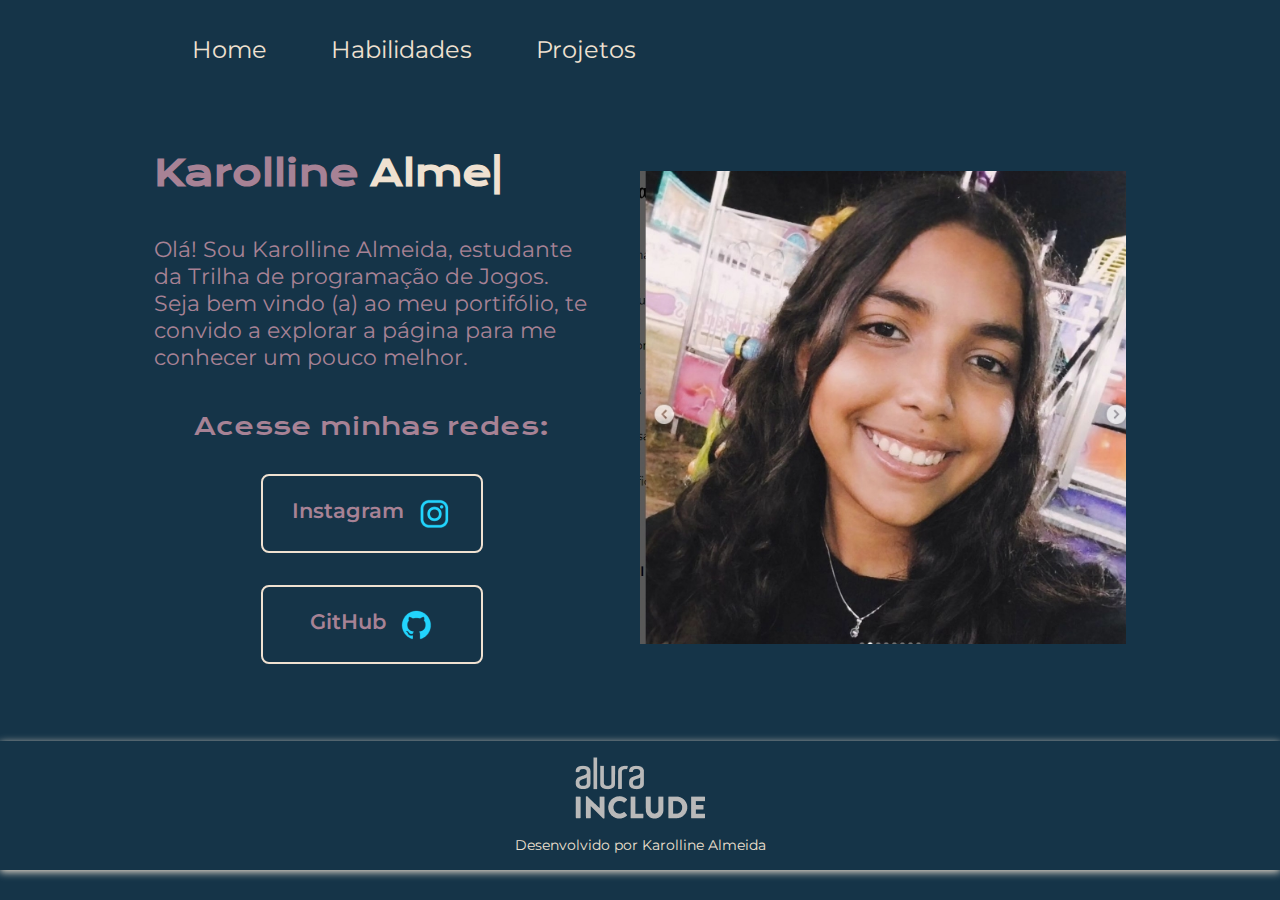
<file: index.html>
<!DOCTYPE html>
<html lang="pt-br">
<head>
    <meta charset="UTF-8"> 
    <meta http-equiv="X-UA-Compatible" content="IE=edge">
    <meta name="viewport" content="width=device-width, initial-scale=1.0">
    <title>Portifolio</title>
    <link rel="stylesheet" href="./estilos/style.css">
</head>
<body>
  <header class="cabecalho">
        <div class="container">
        <nav class="navegador">
          <ul class="menu_list">
            <li class="menu_link"> <a class="link__link" href="index.html">Home</a></li>
            <li class="menu_link"> <a class="link__link" href="habilidades.html">Habilidades</a></li>
            <li class="menu_link"> <a class="link__link" href="projetos.html">Projetos</a></li>   
          </ul>
        </nav>
    </div>

    <nav class="navegador-mobile invisible">
        <ul class="menu_list--mobile">
          <li class="menu_link"> <a class="link__link" href="index.html">Home</a></li>
          <li class="menu_link"> <a class="link__link" href="habilidades.html">Habilidades</a></li>
          <li class="menu_link"> <a class="link__link" href="projetos.html">Projetos</a></li>   
        </ul>
    </nav>

      <button class="button__menu">
      <img src="/imagens/menu.png "> 
      </button>

  </header>
    <main class="apresentacao">
        <section class="apresentacao__conteudo">
         <h1 class="titulo">Karolline <strong class="titulo-destaque"  id="nome-autor"></strong>
          </strong></h1>
            <p class="paragrafo">Olá! Sou Karolline Almeida, estudante da Trilha de programação de Jogos. Seja bem vindo (a) ao meu portifólio, te convido a explorar a página para me conhecer um pouco melhor.</p>
              <div class="botao">
                <h2 class="subtitulo">Acesse minhas redes:</h2>
                <a class ="cor__botao"  href="https://instagram.com/karolline__almeidaa">Instagram
                    <img src="./imagens/instagram.png"></a>
                <a class ="cor__botao"  href="https://github.com/karolline-almeidaa">GitHub
                    <img src="./imagens/github.png"></a>
              </div>
        </section>
                <img class="imagem" src="./imagens/kaka.jpeg" alt="Foto da karolline">
    </main>

    <footer class="rodape">
        <img class="logo__rodape" src="/imagens/Logo.png">
        <p>Desenvolvido por Karolline Almeida</p>
    </footer>

    <script src="/js/script.js"></script>
    <script src="/js/efeito.js"></script>
</body>
</html>
</file>
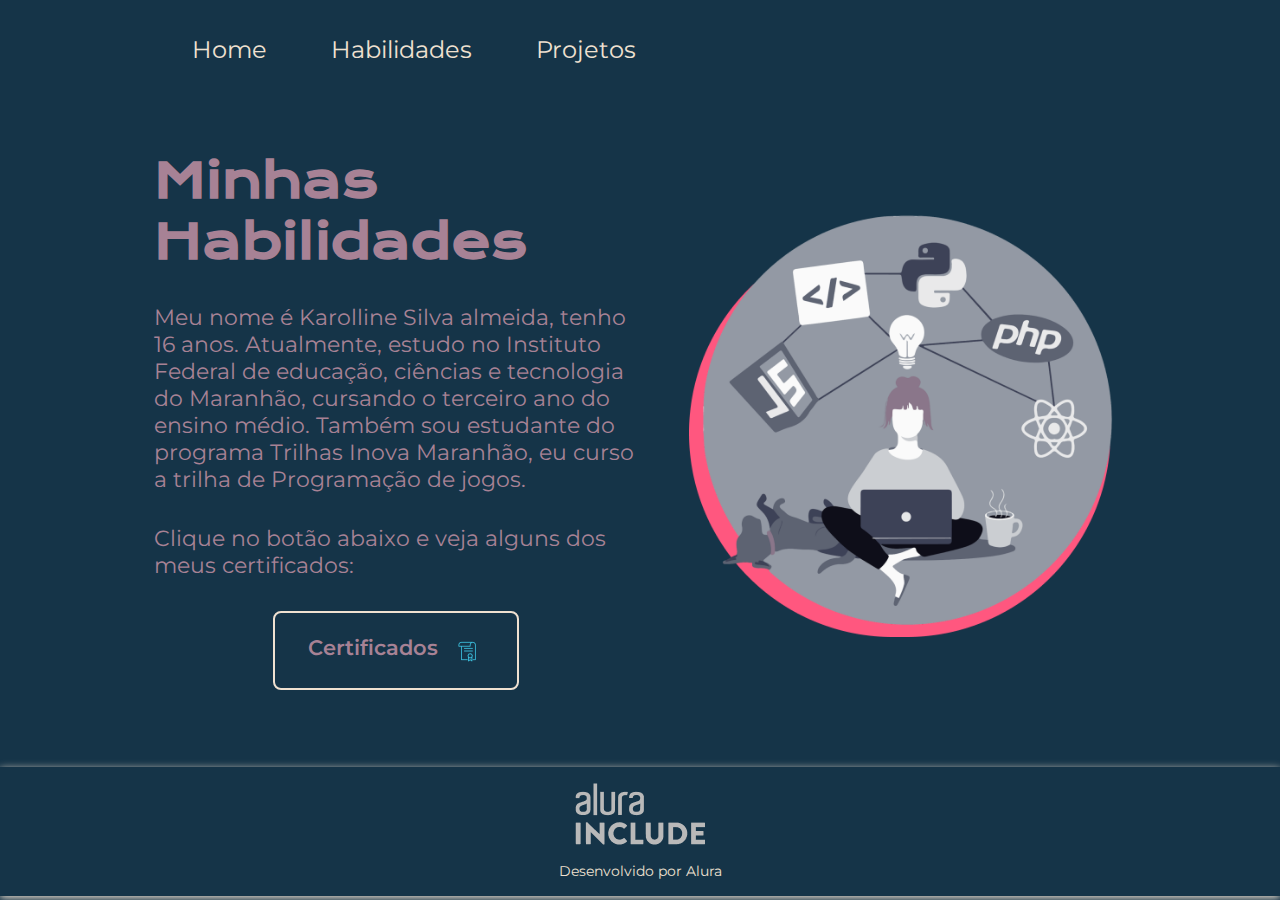
<file: habilidades.html>
<!DOCTYPE html>
<html lang="pt-br">
<head>
    <meta charset="UTF-8"> 
    <meta http-equiv="X-UA-Compatible" content="IE=edge">
    <meta name="viewport" content="width=device-width, initial-scale=1.0">
    <title>Habilidades</title>
    <link rel="stylesheet" href="./estilos/style.css">
</head>

<body>
  <header class="cabecalho">
    <div class="container">
    <nav class="navegador">
      <ul class="menu_list">
        <li class="menu_link"> <a class="link__link" href="index.html">Home</a></li>
        <li class="menu_link"> <a class="link__link" href="habilidades.html">Habilidades</a></li>
        <li class="menu_link"> <a class="link__link" href="projetos.html">Projetos</a></li>   
      </ul>
    </nav>
   </div>

  <nav class="navegador-mobile invisible">
    <ul class="menu_list--mobile">
      <li class="menu_link"> <a class="link__link" href="index.html">Home</a></li>
      <li class="menu_link"> <a class="link__link" href="habilidades.html">Habilidades</a></li>
      <li class="menu_link"> <a class="link__link" href="projetos.html">Projetos</a></li>   
    </ul>
  </nav>

  <button class="button__menu">
  <img src="/imagens/menu.png "> 
  </button>

  </header>

   <main class="apresentacao">
    <section  class="apresentacao__conteudo2">
      <div class="botao">
        <h1 class="titulo2">Minhas Habilidades</h1>
        <p class="paragrafo">Meu nome é Karolline Silva almeida, tenho 16 anos. Atualmente, estudo no Instituto Federal de educação, ciências e tecnologia do Maranhão, cursando o terceiro ano do ensino médio. Também sou estudante do programa Trilhas Inova Maranhão, eu curso a trilha de Programação de jogos.</p>
        <p class="paragrafo">Clique no botão abaixo e veja alguns dos meus certificados:</p>
        <a class="cor__botao" href="https://drive.google.com/drive/folders/15W9kEoiRgybiV9Mkd0GFt_6SPfUD7lgd?usp=sharing">Certificados<img src="/imagens/certificado.png"></a>
      </div>  
    </section>
       <img class="imagem2" src="/imagens/imageia.png" alt="">
   </main>

   <footer class="rodape">
    <img class="logo__rodape"  src="/imagens/Logo.png">
    <p>Desenvolvido por Alura</p>
   </footer>

   <script src="/js/script.js"></script>

</body>
</html>
</file>
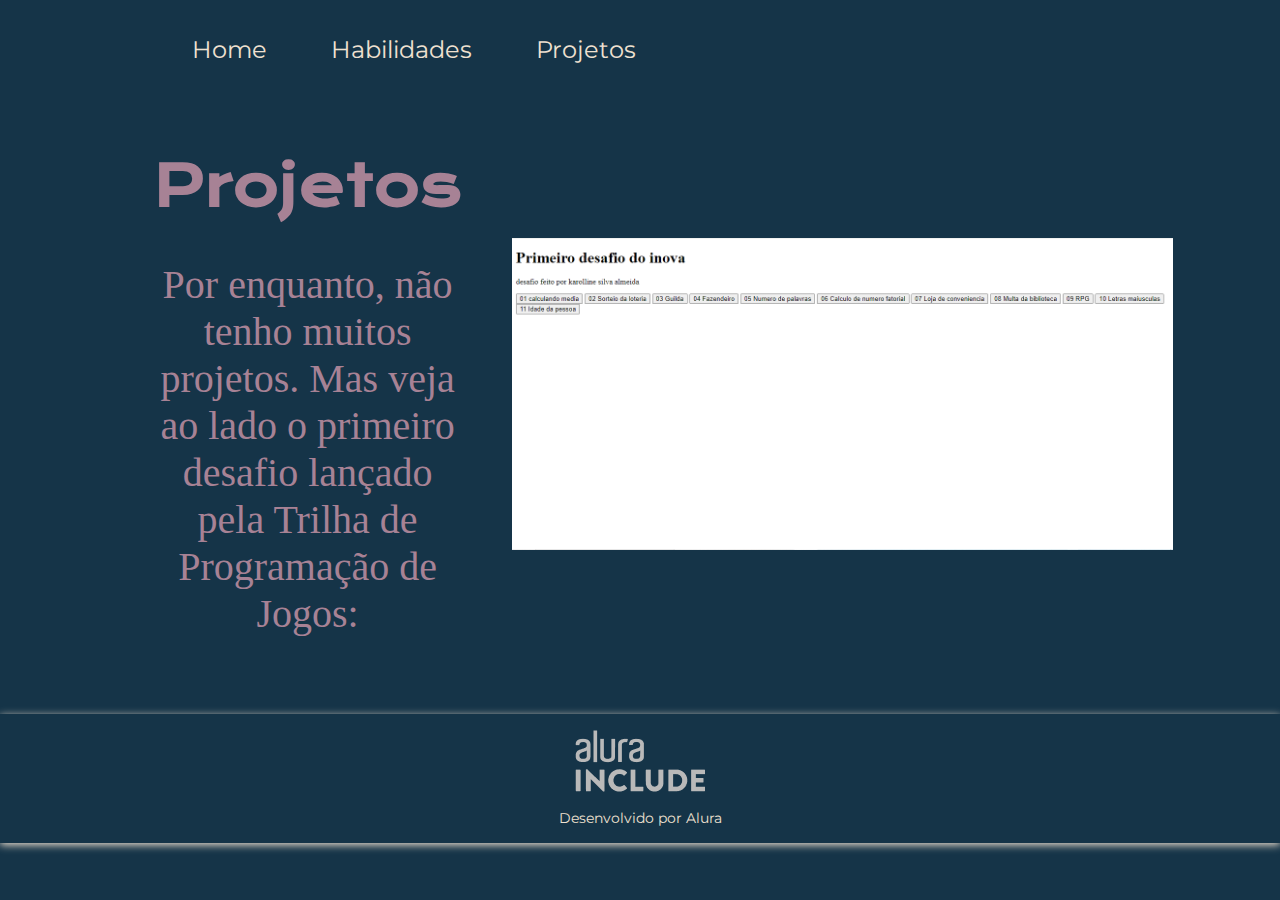
<file: projetos.html>
<!DOCTYPE html>
<html lang="pt-br">
<head>
    <meta charset="UTF-8"> 
    <meta http-equiv="X-UA-Compatible" content="IE=edge">
    <meta name="viewport" content="width=device-width, initial-scale=1.0">
    <title>Projetos</title>
    <link rel="stylesheet" href="./estilos/style.css">
</head>
<body>
    <header class="cabecalho">
        <div class="container">
        <nav class="navegador">
          <ul class="menu_list">
            <li class="menu_link"> <a class="link__link" href="index.html">Home</a></li>
            <li class="menu_link"> <a class="link__link" href="habilidades.html">Habilidades</a></li>
            <li class="menu_link"> <a class="link__link" href="projetos.html">Projetos</a></li>   
          </ul>
        </nav>
    </div>

    <nav class="navegador-mobile invisible">
        <ul class="menu_list--mobile">
          <li class="menu_link"> <a class="link__link" href="index.html">Home</a></li>
          <li class="menu_link"> <a class="link__link" href="habilidades.html">Habilidades</a></li>
          <li class="menu_link"> <a class="link__link" href="projetos.html">Projetos</a></li>   
        </ul>
    </nav>

      <button class="button__menu">
      <img src="/imagens/menu.png "> 
      </button>

    </header>

      <main class="apresentacao">
        <section class="apresentacao__conteudo">
            <h1 class="apresentacao__conteudo__titulo3">Projetos</h1>
            <p class="apresentacao__conteudo__texto3"> Por enquanto, não tenho muitos projetos. Mas veja ao lado o primeiro desafio lançado pela Trilha de Programação de Jogos:
            </p>    
        </section>
        <img class="imagem3" src="/imagens/desafioimagem.png" alt="desafio trilha">
      </main>

        <footer class="rodape">
        <img class="logo__rodape"  src="/imagens/Logo.png">
        <p>Desenvolvido por Alura</p>
       </footer>

       <script src="/js/script.js"></script>

</body>
</html>
</file>
<file: estilos/style.css>
@import url('https://fonts.googleapis.com/css2?family=Krona+One&family=Montserrat:wght@400;600&display=swap');

 :root{
    --cor-um:#153448;
    --cor-dois:#A78295;
    --cor-tres: #EFE1D1;
 }
*{
    margin: 0;
    padding: 0;
}

body{
    box-sizing: border-box;
    background-color: var(--cor-um);
    color:var(--cor-dois);
}
.titulo-destaque{
    color: var(--cor-tres)
}
.cabecalho{
    padding: 2% 0% 0% 15%;
}
.cabecalho .navegador{
    display: flex;
    align-items: center;
    gap: 64px;
    position: relative;
}
.menu_list{
    height: 3rem;
    display: flex;
    align-items: center;
    gap: 64px;
}
.menu_link{
    align-items: center;
    display: block;
    transition: transform .5s;
}
.link__link{
    font-family: 'Montserrat', sans-serif;
    font-size: 1.5rem;
    font-weight: 400;
    color: var(--cor-tres);
    text-decoration: none;
}
.invisible{
    display: none;
}
.button__menu{
    width: 30px;
    background-color: transparent;
    border: none;
    cursor: pointer;
    display: none;
    position: absolute;
    right: 29px;
    top: 20px;
}
.apresentacao{
    padding: 5% 15%;
    display: flex;
    align-items: center;
    justify-content: space-between;
    gap: 82px;
}
.apresentacao__conteudo{
    width: 50%;
    display: flex;
    flex-direction: column;
    gap: 40px;
}

.titulo{
    font-size: 2.25rem;
    font-family: 'Krona One', sans-serif;

}
#nome-autor::after {
    content: "|";
    animation: piscar 1s infinite;
}

@keyframes piscar {
    0% {
        opacity: 1;
      }
      50% {
        opacity: 0;
      }
      100% {
        opacity: 1;
      }
}
.titulo2{
    font-size: 3rem;
    font-family: 'Krona One', sans-serif;
}
.apresentacao__conteudo__titulo3{
    text-align: center;
    font-size: 3.5rem;
    font-family: 'Krona One', sans-serif;
}
.apresentacao__conteudo__texto3{
    text-align: center;
    font-size:2.5rem;
}
.imagem3{
    width: 68%;
}
.paragrafo{
    font-size: 1.38rem;
    font-family: 'Montserrat', sans-serif;
}
.imagem2{
    width: 45%;
}
.botao{
    display: flex;
    flex-direction: column;
    justify-content: space-between;
    align-items: center;
    gap: 32px;
}
.subtitulo{
    font-family: 'Krona One', sans-serif;
    font-weight: 400;
    font-size: 1.5rem;
}
.cor__botao{
    display: flex;
    justify-content: center;
    gap: 14px;
    border: 2px solid var(--cor-tres);
    width: 50%;
    text-align: center;
    border-radius: 8px;
    font-size: 1.3rem;
    font-weight: 600;
    padding: 21.5px 0;
    text-decoration: none;
    color: var(--cor-dois);
    font-family: 'Montserrat', sans-serif;
}
.cor__botao:hover{
    background-color: #272727;
}
.imagem{
    width: 50%;
}
.rodape{
    color: var(--cor-tres);
    padding: 16px;
    text-align: center;
    font-family: 'Montserrat', sans-serif;
    font-size: 0.9rem;
    font-weight: 400;
    box-shadow: 0 0.1rem 0.5rem var(--cor-tres);
}
.logo__rodape{
    padding: 0 0 1% 0;
}
.apresentacao__conteudo__texto a{
    text-decoration: none;
    color: var(--cor-tres);
}
.apresentacao{
    display: flex;
    align-items: center;
    justify-content: space-between;
    gap: 50px;
    padding: 6% 12%;
}
.apresentacao__conteudo__titulo{
    color: var(--cor-tres);
    font-family: 'krona one', sans-serif;
    font-size: 1.88rem;
    font-weight: 400;
    padding: 0%;
}
.apresentacao__conteudo__texto{
  font-size: 1.25rem;
  display: flex;
  flex-direction: column;
  gap: 18px;
}

@media (max-width:1200px){
    .cabecalho{
        padding: 8%;
    }
    .navegador{
        justify-content: center;
    }
    .apresentacao{
        flex-direction: column-reverse;
        padding: 5%;
    }
    .apresentacao__conteudo{
        width: auto;
    }
    .apresentacao__conteudo2{
        width: auto;
    }
    .apresentacao__conteudo__texto3{
        width: auto;
    }
    .apresentacao__conteudo__titulo3{
        font-size: 2rem;
        text-align: center;
    }

    .titulo2{
        font-size: 2rem;
        text-align: center;
    }
    .cor__botao{
        width: 72%;
        font-size: 1.1rem;
        gap: 9px;
    }
    .rodape{
      font-size: 0.8rem;
    }
    .imagem{
        width: 56%;
    }
    .projetos__titulo {
        padding: 15% 0 0 0;
    }

    .projetos {
        flex-direction: column;
        padding-top: 5%;
    }
    .projetos__projeto {
       display: flex;
       flex-direction: column;
       align-items: center;
    }
}
.menu_list--mobile{
    display: none;
}
@media screen and (max-width:999px) {
    .cabecalho{
        padding: 0;
    }
    .button__menu{ 
        display: initial;
    }
    .menu_list{
        display: none;
    }
    .menu_list--mobile{
        display:flex;
        flex-direction:column;
        align-items:center;
        gap:16px;
        padding:32px 0;
        background-color:#6a6a6aee;
    }
}
</file>
